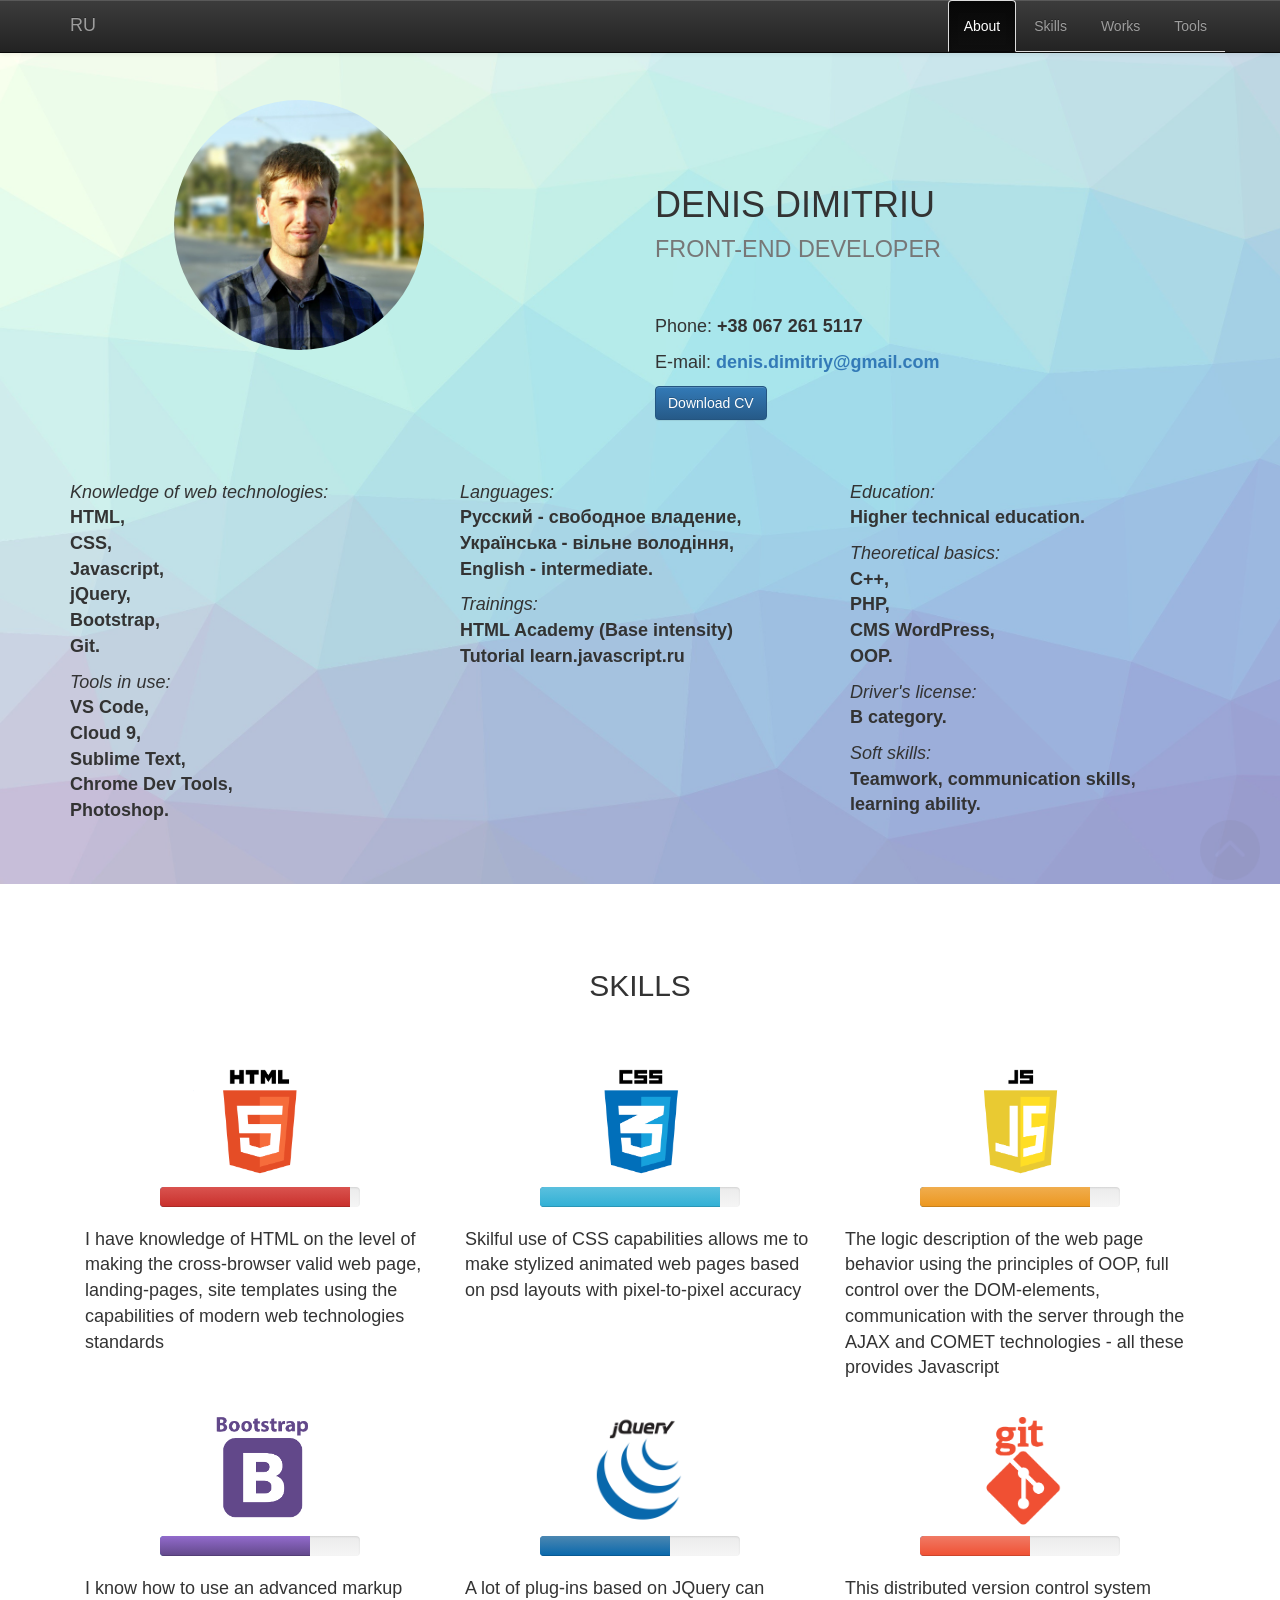
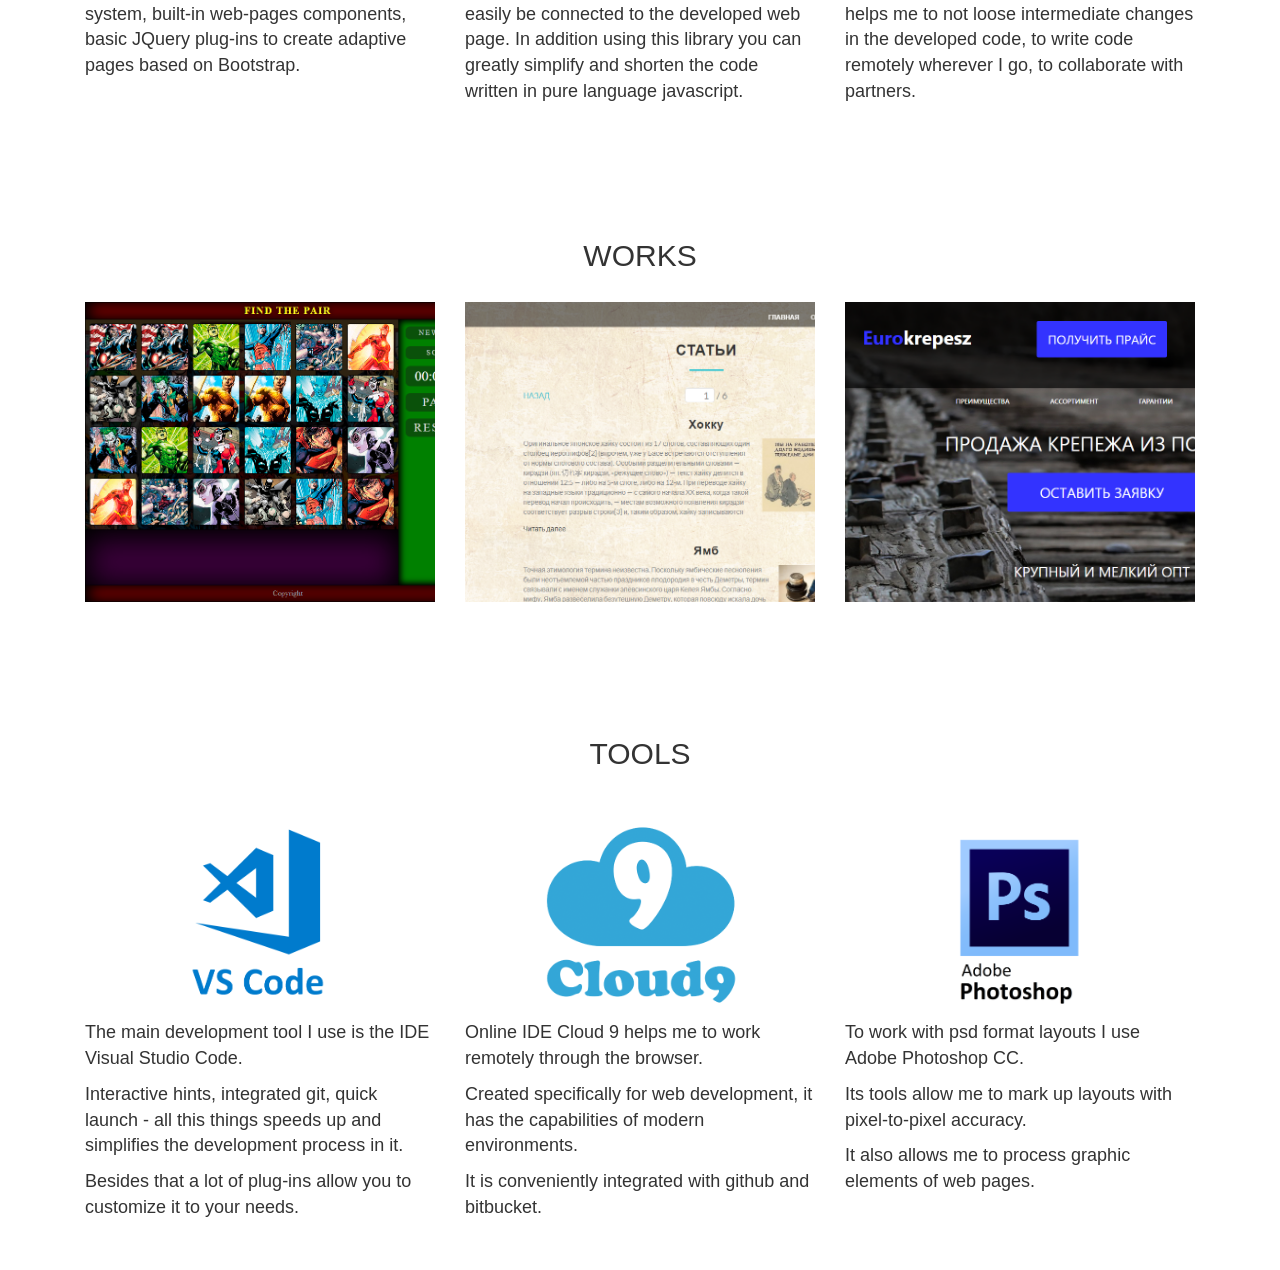
<file: index.html>
<!DOCTYPE html>
<html lang="en">

<head>
    <meta charset="UTF-8">
    <meta http-equiv="X-UA-Compatible" content="ie=edge">
    <meta name="viewport" content="width=device-width, initial-scale=1.0">
    <meta name="description" content="">
    <meta name="author" content="Denis Dimitriu">
    <title>Denis Dimitriu</title>
    <link rel="shortcut icon" href="./assets/img/favicon.png">
    <link rel="stylesheet" href="./assets/libs/bootstrap-3.3.2-dist/css/bootstrap.css">
    <link rel="stylesheet" href="./assets/libs/bootstrap-3.3.2-dist/css/bootstrap-theme.css">

    <link rel="stylesheet" href="./assets/css/foxhover.css">
    <link rel="stylesheet" href="./assets/css/style.css">
</head>

<body data-spy="scroll" data-target=".navbar-scrolled">
    <!-- Fixed navbar -->
    <div class="navbar navbar-default navbar-fixed-top navbar-inverse" role="navigation">
        <div class="container">
            <div class="navbar-header">
                <button type="button" class="navbar-toggle" data-toggle="collapse" data-target=".navbar-collapse">
                    <span class="sr-only">Toggle navigation</span>
                    <span class="icon-bar"></span>
                    <span class="icon-bar"></span>
                    <span class="icon-bar"></span>
                </button>
                <a class="navbar-brand" href="./index-ru.html/">RU</a>
            </div>
            <div class="navbar-collapse collapse navbar-scrolled">
                <ul class="nav navbar-nav nav-tabs navbar-right">
                    <li class="active">
                        <a href="#about">About</a>
                    </li>
                    <li>
                        <a href="#skills">Skills</a>
                    </li>
                    <li>
                        <a href="#works">Works</a>
                    </li>
                    <li>
                        <a href="#tools">Tools</a>
                    </li>
                </ul>
            </div>
            <!-- /nav-collapse -->
        </div>
    </div>
    <!-- /Fixed navbar -->

    <!-- Main wrapper -->
    <div class="main">

        <!-- About -->
        <section class="about" id="about">
            <div class="bg-opacity">
                <div class="container">
                    <!--row-->
                    <div class="row contacts">
                        <div class="text-center col-xs-12 col-sm-offset-1 col-sm-4 col-md-offset-1 col-md-4 col-lg-offset-1 col-lg-3 ">
                            <img class="avatar img-circle img-responsive" src="./assets/img/avatar.jpg" alt="avatar">
                        </div>
                        <div class="col-xs-12 col-sm-offset-1 col-sm-6 col-md-offset-1 col-md-6 col-lg-offset-2 col-lg-6">
                            <h1>
                                Denis Dimitriu
                                <br>
                                <small>Front-end developer</small>
                            </h1>
                            <div class="adress">
                                <p>
                                    Phone:
                                    <strong>+38 067 261 5117</strong>
                                </p>
                                <p>
                                    E-mail:
                                    <a href="mailto:denis.dimitriy@gmail.com?subject=CV%20front-end%20developer">
                                        <strong>denis.dimitriy@gmail.com</strong>
                                    </a>
                                </p>
                                <p>
                                    <a class="btn btn-primary" href="./assets/files/CV Denis Dimitriy.docx" download="CV Denis Dimitriu">Download CV</a>
                                </p>
                            </div>
                        </div>
                    </div>
                    <!--/row-->
                    <!--row-->
                    <div class="row resume">
                        <div class="col-xs-12 col-sm-4 col-md-4 col-lg-4">
                            <p>
                                <em>Knowledge of web technologies:</em>
                                <strong>
                                    <br>HTML,
                                    <br>СSS,
                                    <br>Javascript,
                                    <br>jQuery,
                                    <br>Bootstrap,
                                    <br>Git.</strong>
                            </p>
                            <p>
                                <em>Tools in use:</em>
                                <strong>
                                    <br>VS Code,
                                    <br>Cloud 9,
                                    <br>Sublime Text,
                                    <br>Chrome Dev Tools,
                                    <br>Photoshop.</strong>
                            </p>
                        </div>
                        <div class="col-xs-12 col-sm-4 col-md-4 col-lg-4">
                            <p>
                                <em>Languages:</em>
                                <strong>
                                    <br>Русский - свободное владение,
                                    <br>Українська - вільне володіння,
                                    <br>English - intermediate.</strong>
                            </p>
                            <p>
                                <em>Trainings:</em>
                                <strong>
                                    <br>HTML Academy (Base intensity)</strong>
                                <!--<br>(making of valid cross-browser web pages with adaptive design);-->
                                <strong>
                                    <br>Tutorial learn.javascript.ru</strong>
                                <!--<br>(skills of solving problems in Javascript language, practice of writing scripts, working with
                            DOM).-->
                            </p>
                        </div>
                        <div class="col-xs-12 col-sm-4 col-md-4 col-lg-4">
                            <p>
                                <em>Education:</em>
                                <strong>
                                    <br>Higher technical education.</strong>
                            </p>
                            <p>
                                <em>Theoretical basics:</em>
                                <strong>
                                    <br>С++,
                                    <br>PHP,
                                    <br>CMS WordPress,
                                    <br>OOP.</strong>
                            </p>
                            <p>
                                <em>Driver's license:</em>
                                <strong>
                                    <br>B category.</strong>
                            </p>
                            <p>
                                <em>Soft skills:</em>
                                <strong>
                                    <br>Teamwork, communication skills, learning ability.</strong>
                            </p>
                        </div>
                    </div>
                    <!--/row-->
                </div>
            </div>
        </section>
        <!-- /About -->

        <!-- Skills -->
        <section class="skills" id="skills">
            <div class="container">
                <h2 class="text-center">Skills</h2>
                <!--row-->
                <div class="row">
                    <div class="col-xs-6 col-sm-4 col-md-4 col-lg-4">
                        <div class="block-skill html"></div>
                        <div class="progress center-block">
                            <div class="progress-bar html" role="progressbar"></div>
                        </div>
                        <P>I have knowledge of HTML on the level of making the cross-browser valid web page, landing-pages,
                            site templates using the capabilities of modern web technologies standards</P>
                    </div>
                    <div class="col-xs-6 col-sm-4 col-md-4 col-lg-4">
                        <div class="block-skill css"></div>
                        <div class="progress center-block">
                            <div class="progress-bar css" role="progressbar"></div>
                        </div>
                        <P>Skilful use of CSS capabilities allows me to make stylized animated web pages based on psd layouts
                            with pixel-to-pixel accuracy</P>
                    </div>


                    <!-- Add the extra clearfix for only the required viewport -->
                    <div class="clearfix visible-xs"></div>

                    <div class="col-xs-6 col-sm-4 col-md-4 col-lg-4">
                        <div class="block-skill js"></div>
                        <div class="progress center-block">
                            <div class="progress-bar js" role="progressbar"></div>
                        </div>
                        <P>The logic description of the web page behavior using the principles of OOP, full control over the
                            DOM-elements, communication with the server through the AJAX and COMET technologies - all these
                            provides Javascript</P>
                    </div>
                    <div class="col-xs-6 col-sm-4 col-md-4 col-lg-4">
                        <div class="block-skill bootstrap"></div>
                        <div class="progress center-block">
                            <div class="progress-bar bootstrap" role="progressbar"></div>
                        </div>
                        <p>I know how to use an advanced markup system, built-in web-pages components, basic JQuery plug-ins
                            to create adaptive pages based on Bootstrap.</p>
                    </div>


                    <!-- Add the extra clearfix for only the required viewport -->
                    <div class="clearfix visible-xs"></div>

                    <div class="col-xs-6 col-sm-4 col-md-4 col-lg-4">
                        <div class="block-skill jquery"></div>
                        <div class="progress center-block">
                            <div class="progress-bar jquery" role="progressbar"></div>
                        </div>
                        <p>A lot of plug-ins based on JQuery can easily be connected to the developed web page. In addition
                            using this library you can greatly simplify and shorten the code written in pure language javascript.</p>
                    </div>
                    <div class="col-xs-6 col-sm-4 col-md-4 col-lg-4">
                        <div class="block-skill git"></div>
                        <div class="progress center-block">
                            <div class="progress-bar git" role="progressbar"></div>
                        </div>
                        <p>This distributed version control system helps me to not loose intermediate changes in the developed
                            code, to write code remotely wherever I go, to collaborate with partners.</p>
                    </div>
                </div>
                <!--/row-->
            </div>
        </section>
        <!-- /Skills -->


        <!-- Works -->
        <section class="works" id="works">
            <div class="container">
                <h2 class="text-center">Works</h2>
                <!--row-->
                <div class="row">
                    <div class="col-xs-12 col-sm-4 col-md-4 col-lg-4">
                        <div class="center-block effect eff-27">
                            <img src="./assets/img/FindThePair.png" alt="Your own text" />
                            <div class="caption">
                                <h4>Find the pair</h4>
                                <div class="text">
                                    <p>A simple game.
                                        <br>To win it, you have to find all pairs of identical pictures as quickly as it possible.</p>
                                </div>
                                <a class="btn" href="https://github.com/DenisDimitriy/FindThePair" target="_blank" title="Download">Download from Github</a>
                            </div>
                        </div>
                    </div>
                    <div class="col-xs-12 col-sm-4 col-md-4 col-lg-4">
                        <div class="center-block effect eff-26">
                            <img src="./assets/img/TranslationBureau.png" alt="Your own text" />
                            <div class="caption">
                                <h4>Mini blog</h4>
                                <div class="text">
                                    <p>A simple blog.
                                        <br>Allows you to easily add short articles without knowledge of programming.</p>
                                </div>
                                <a class="btn" href="https://github.com/DenisDimitriy/translationbureau" target="_blank" title="Download">Download from Github</a>
                            </div>
                        </div>
                    </div>
                    <div class="col-xs-12 col-sm-4 col-md-4 col-lg-4">
                        <div class="center-block effect eff-23">
                            <img src="./assets/img/Eurokrepeszh.png" alt="Your own text" />
                            <div class="caption">
                                <h4>Eurokrepesz</h4>
                                <div class="text">
                                    <p>A simple business card,
                                        <br>for the distributor of Polish fasteners in Ukraine .
                                    </p>
                                </div>
                                <a class="btn" href="https://github.com/DenisDimitriy/eurokrepesz" target="_blank" title="Download">Download from Github</a>
                            </div>
                        </div>
                    </div>
                </div>
                <!--/row-->
            </div>
        </section>
        <!-- /My works -->


        <!-- Tools -->
        <section class="tools" id="tools">
            <div class="container">
                <h2 class="text-center">Tools</h2>
                <!--row-->
                <div class="row">
                    <div class="col-xs-12 col-sm-4 col-md-4 col-lg-4">
                        <div class="block-tool vscode"></div>
                        <P>The main development tool I use is the IDE Visual Studio Code.</P>
                        <p>Interactive hints, integrated git, quick launch - all this things speeds up and simplifies the development
                            process in it.</p>
                        <p>Besides that a lot of plug-ins allow you to customize it to your needs.</p>
                    </div>
                    <div class="col-xs-12 col-sm-4 col-md-4 col-lg-4">
                        <div class="block-tool cloud9"></div>
                        <p>Online IDE Cloud 9 helps me to work remotely through the browser.</p>
                        <p>Created specifically for web development, it has the capabilities of modern environments.</p>
                        <p>It is conveniently integrated with github and bitbucket.</p>
                    </div>
                    <div class="col-xs-12 col-sm-4 col-md-4 col-lg-4">
                        <div class="block-tool photoshop"></div>
                        <p>To work with psd format layouts I use Adobe Photoshop CC.</p>
                        <p>Its tools allow me to mark up layouts with pixel-to-pixel accuracy.</p>
                        <p>It also allows me to process graphic elements of web pages.</p>
                    </div>
                </div>
                <!--/row-->
            </div>
        </section>
        <!-- /Skills -->
    </div>
    <!-- /Main wrapper -->


    <!-- Hiden elements -->

    <div id="toTop"></div>

    <!-- /Hiden elements -->


    <script src="./assets/libs/jquery-3.2.1/jquery-3.2.1.js"></script>
    <script src="./assets/libs/bootstrap-3.3.2-dist/js/bootstrap.js"></script>

    <script src="./assets/js/script.js"></script>

</body>

</html>
</file>
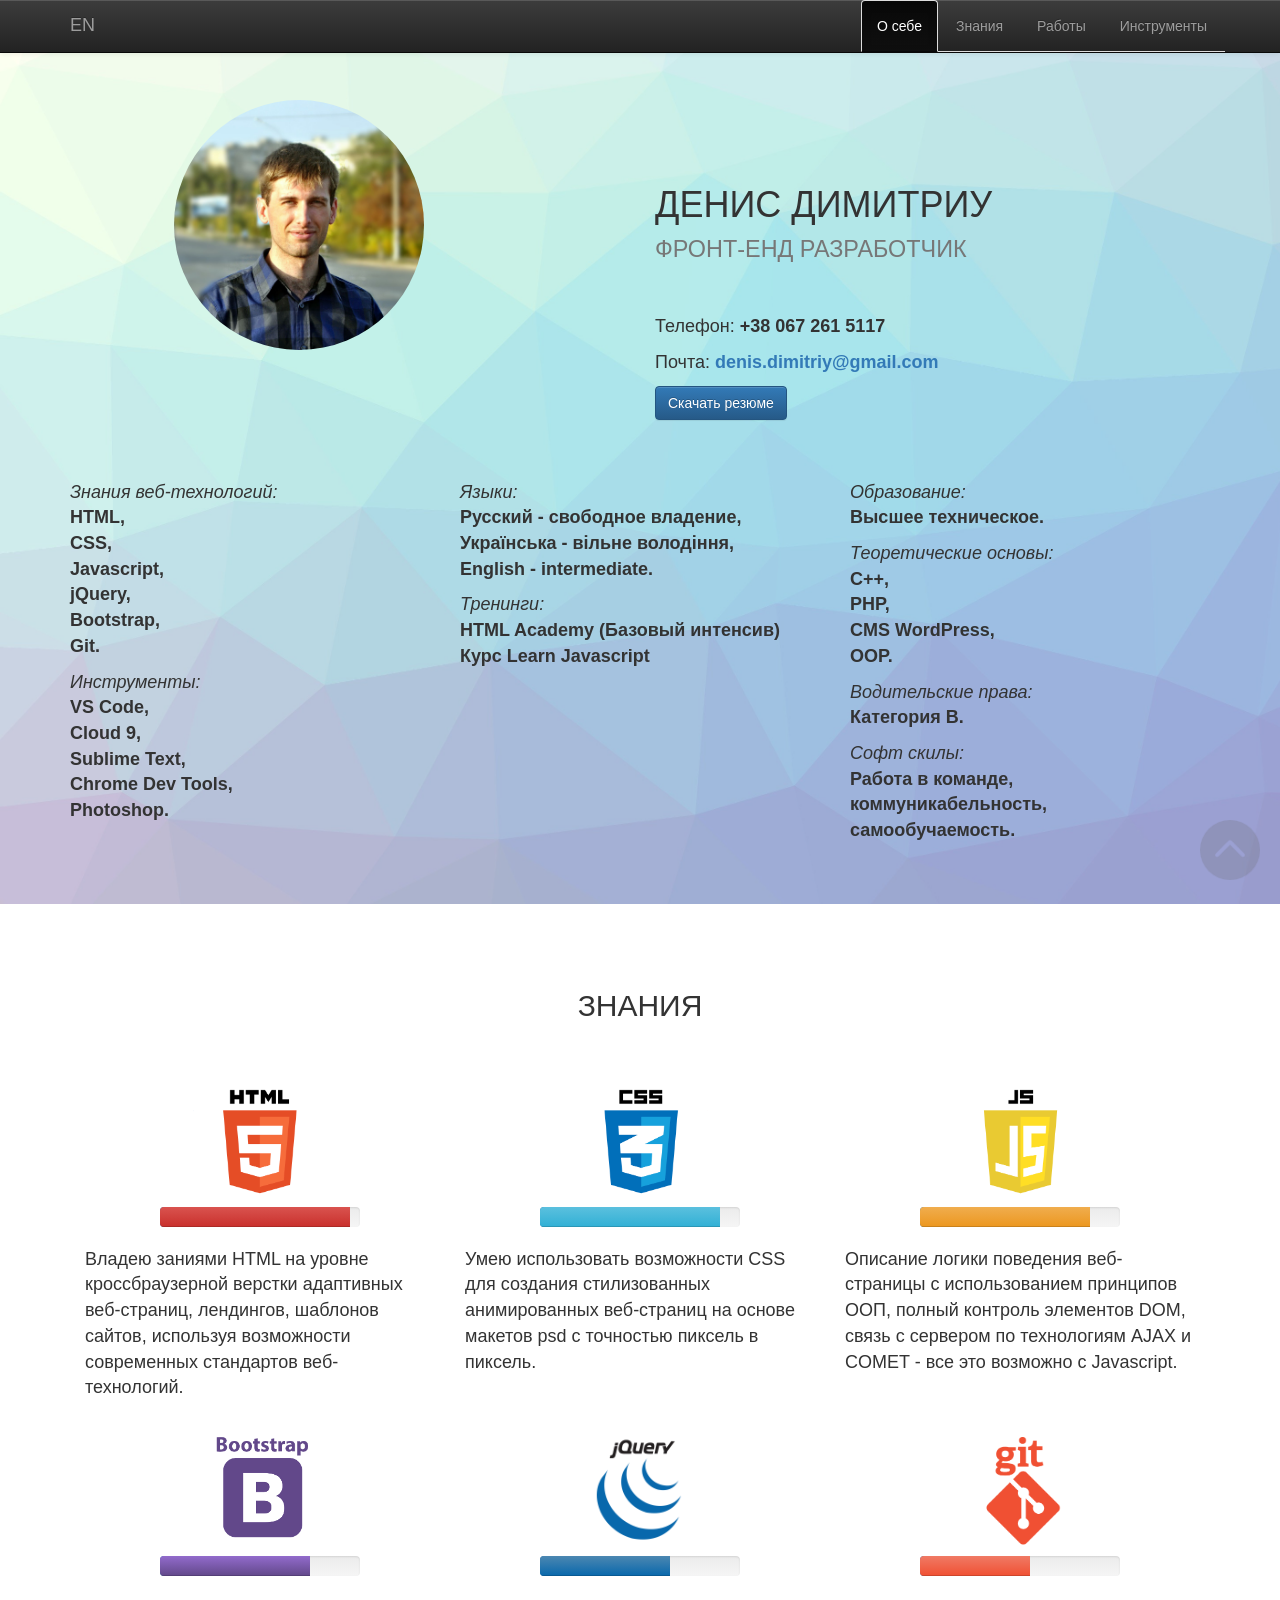
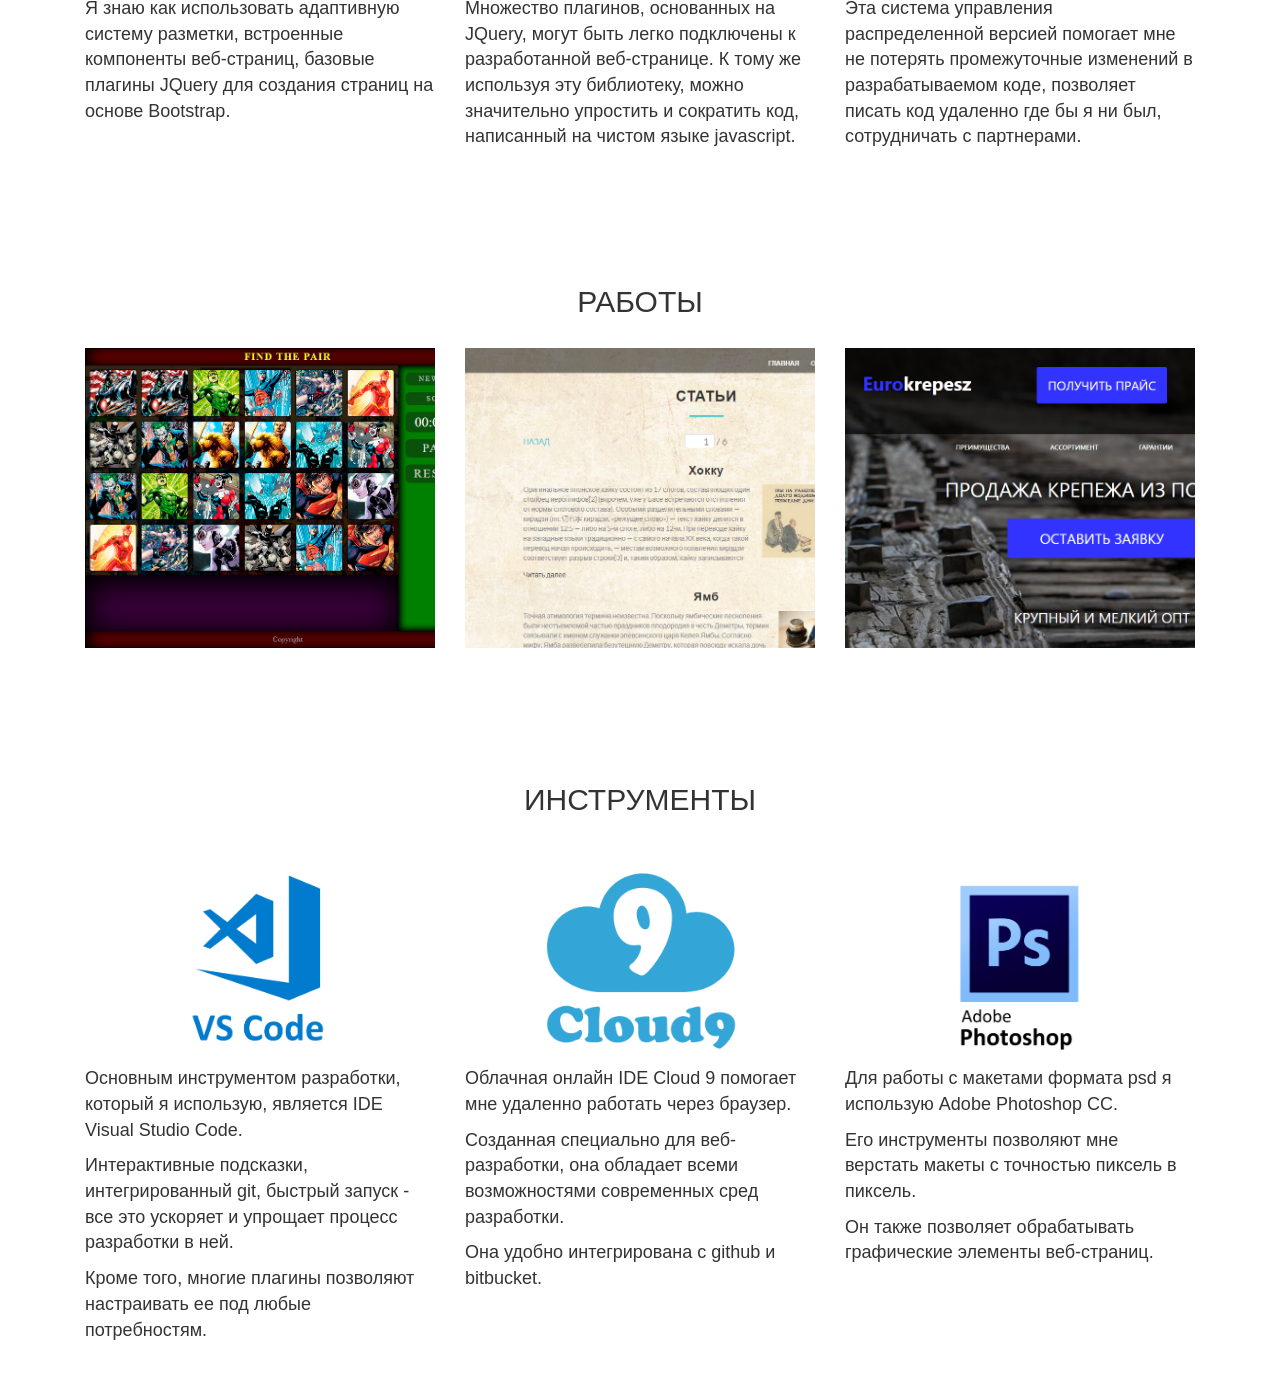
<file: index-ru.html>
<!DOCTYPE html>
<html lang="en">

<head>
    <meta charset="UTF-8">
    <meta http-equiv="X-UA-Compatible" content="ie=edge">
    <meta name="viewport" content="width=device-width, initial-scale=1.0">
    <meta name="description" content="">
    <meta name="author" content="Denis Dimitriu">
    <title>Denis Dimitriu</title>
    <link rel="shortcut icon" href="./assets/img/favicon.png">
    <link rel="stylesheet" href="./assets/libs/bootstrap-3.3.2-dist/css/bootstrap.css">
    <link rel="stylesheet" href="./assets/libs/bootstrap-3.3.2-dist/css/bootstrap-theme.css">

    <link rel="stylesheet" href="./assets/css/foxhover.css">
    <link rel="stylesheet" href="./assets/css/style.css">
</head>

<body data-spy="scroll" data-target=".navbar-scrolled">
    <!-- Fixed navbar -->
    <div class="navbar navbar-default navbar-fixed-top navbar-inverse" role="navigation">
        <div class="container">
            <div class="navbar-header">
                <button type="button" class="navbar-toggle" data-toggle="collapse" data-target=".navbar-collapse">
                    <span class="sr-only">Toggle navigation</span>
                    <span class="icon-bar"></span>
                    <span class="icon-bar"></span>
                    <span class="icon-bar"></span>
                </button>
                <a class="navbar-brand" href="./index.html">EN</a>
            </div>
            <div class="navbar-collapse collapse navbar-scrolled">
                <ul class="nav navbar-nav nav-tabs navbar-right">
                    <li class="active">
                        <a href="#about">О себе</a>
                    </li>
                    <li>
                        <a href="#skills">Знания</a>
                    </li>
                    <li>
                        <a href="#works">Работы</a>
                    </li>
                    <li>
                        <a href="#tools">Инструменты</a>
                    </li>
                </ul>
            </div>
            <!-- /nav-collapse -->
        </div>
    </div>
    <!-- /Fixed navbar -->

    <!-- Main wrapper -->
    <div class="main">

        <!-- About -->
        <section class="about" id="about">
            <div class="bg-opacity">
                <div class="container">
                    <!--row-->
                    <div class="row contacts">
                        <div class="text-center col-xs-12 col-sm-offset-1 col-sm-4 col-md-offset-1 col-md-4 col-lg-offset-1 col-lg-3 ">
                            <img class="avatar img-circle img-responsive" src="./assets/img/avatar.jpg" alt="avatar">
                        </div>
                        <div class="col-xs-12 col-sm-offset-1 col-sm-6 col-md-offset-1 col-md-6 col-lg-offset-2 col-lg-6">
                            <h1>
                                Денис Димитриу
                                <br>
                                <small>Фронт-енд разработчик</small>
                            </h1>
                            <div class="adress">
                                <p>
                                    Телефон:
                                    <strong>+38 067 261 5117</strong>
                                </p>
                                <p>
                                    Почта:
                                    <a href="mailto:denis.dimitriy@gmail.com?subject=CV%20front-end%20developer">
                                        <strong>denis.dimitriy@gmail.com</strong>
                                    </a>
                                </p>
                                <p>
                                    <a class="btn btn-primary" href="./assets/files/CV Denis Dimitriy.docx" download="CV Denis Dimitriu">Скачать резюме</a>
                                </p>
                            </div>
                        </div>
                    </div>
                    <!--/row-->
                    <!--row-->
                    <div class="row resume">
                        <div class="col-xs-12 col-sm-4 col-md-4 col-lg-4">
                            <p>
                                <em>Знания веб-технологий:</em>
                                <strong>
                                    <br>HTML,
                                    <br>СSS,
                                    <br>Javascript,
                                    <br>jQuery,
                                    <br>Bootstrap,
                                    <br>Git.</strong>
                            </p>
                            <p>
                                <em>Инструменты:</em>
                                <strong>
                                    <br>VS Code,
                                    <br>Cloud 9,
                                    <br>Sublime Text,
                                    <br>Chrome Dev Tools,
                                    <br>Photoshop.</strong>
                            </p>
                        </div>
                        <div class="col-xs-12 col-sm-4 col-md-4 col-lg-4">
                            <p>
                                <em>Языки:</em>
                                <strong>
                                    <br>Русский - свободное владение,
                                    <br>Українська - вільне володіння,
                                    <br>English - intermediate.</strong>
                            </p>
                            <p>
                                <em>Тренинги:</em>
                                <strong>
                                    <br>HTML Academy (Базовый интенсив)</strong>
                                <!--<br>(making of valid cross-browser web pages with adaptive design);-->
                                <strong>
                                    <br>Курс Learn Javascript</strong>
                                <!--<br>(skills of solving problems in Javascript language, practice of writing scripts, working with
                            DOM).-->
                            </p>
                        </div>
                        <div class="col-xs-12 col-sm-4 col-md-4 col-lg-4">
                            <p>
                                <em>Образование:</em>
                                <strong>
                                    <br>Высшее техническое.</strong>
                            </p>
                            <p>
                                <em>Теоретические основы:</em>
                                <strong>
                                    <br>С++,
                                    <br>PHP,
                                    <br>CMS WordPress,
                                    <br>OOP.</strong>
                            </p>
                            <p>
                                <em>Водительские права:</em>
                                <strong>
                                    <br>Категория B.</strong>
                            </p>
                            <p>
                                <em>Софт скилы:</em>
                                <strong>
                                    <br>Работа в команде, коммуникабельность, самообучаемость.</strong>
                            </p>
                        </div>
                    </div>
                    <!--/row-->
                </div>
            </div>
        </section>
        <!-- /About -->

        <!-- Skills -->
        <section class="skills" id="skills">
            <div class="container">
                <h2 class="text-center">Знания</h2>
                <!--row-->
                <div class="row">
                    <div class="col-xs-6 col-sm-4 col-md-4 col-lg-4">
                        <div class="block-skill html"></div>
                        <div class="progress center-block">
                            <div class="progress-bar html" role="progressbar"></div>
                        </div>
                        <P>Владею заниями HTML на уровне кроссбраузерной верстки адаптивных веб-страниц, лендингов,
                        шаблонов сайтов, используя возможности современных стандартов веб-технологий.</P>
                    </div>
                    <div class="col-xs-6 col-sm-4 col-md-4 col-lg-4">
                        <div class="block-skill css"></div>
                        <div class="progress center-block">
                            <div class="progress-bar css" role="progressbar"></div>
                        </div>
                        <P>Умею использовать возможности CSS для создания стилизованных анимированных веб-страниц на основе макетов psd
                        с точностью пиксель в пиксель.</P>
                    </div>


                    <!-- Add the extra clearfix for only the required viewport -->
                    <div class="clearfix visible-xs"></div>

                    <div class="col-xs-6 col-sm-4 col-md-4 col-lg-4">
                        <div class="block-skill js"></div>
                        <div class="progress center-block">
                            <div class="progress-bar js" role="progressbar"></div>
                        </div>
                        <P>Описание логики поведения веб-страницы с использованием принципов ООП, полный контроль
                        элементов DOM, связь с сервером по технологиям AJAX и COMET - все это
                        возможно с Javascript.</P>
                    </div>


                    <!-- Add the extra clearfix for only the required viewport -->
                    <div class="clearfix visible-lg visible-md visible-sm"></div>

                    <div class="col-xs-6 col-sm-4 col-md-4 col-lg-4">
                        <div class="block-skill bootstrap"></div>
                        <div class="progress center-block">
                            <div class="progress-bar bootstrap" role="progressbar"></div>
                        </div>
                        <p>Я знаю как использовать адаптивную систему разметки, встроенные компоненты веб-страниц, базовые плагины JQuery
                        для создания страниц на основе Bootstrap.</p>
                    </div>


                    <!-- Add the extra clearfix for only the required viewport -->
                    <div class="clearfix visible-xs"></div>

                    <div class="col-xs-6 col-sm-4 col-md-4 col-lg-4">
                        <div class="block-skill jquery"></div>
                        <div class="progress center-block">
                            <div class="progress-bar jquery" role="progressbar"></div>
                        </div>
                        <p>Множество плагинов, основанных на JQuery, могут быть легко подключены к разработанной веб-странице. К тому же
                        используя эту библиотеку, можно значительно упростить и сократить код, написанный на чистом языке javascript.</p>
                    </div>
                    <div class="col-xs-6 col-sm-4 col-md-4 col-lg-4">
                        <div class="block-skill git"></div>
                        <div class="progress center-block">
                            <div class="progress-bar git" role="progressbar"></div>
                        </div>
                        <p>Эта система управления распределенной версией помогает мне не потерять промежуточные изменений в разрабатываемом
                        коде, позволяет писать код удаленно где бы я ни был, сотрудничать с партнерами.</p>
                    </div>
                </div>
                <!--/row-->
            </div>
        </section>
        <!-- /Skills -->


        <!-- Works -->
        <section class="works" id="works">
            <div class="container">
                <h2 class="text-center">Работы</h2>
                <!--row-->
                <div class="row">
                    <div class="col-xs-12 col-sm-4 col-md-4 col-lg-4">
                        <div class="center-block effect eff-27">
                            <img src="./assets/img/FindThePair.png" alt="Your own text" />
                            <div class="caption">
                                <h4>Find the pair</h4>
                                <div class="text">
                                    <p>Простая игра.
                                        <br>Чтобы выиграть в игре, необходимо найти все пары одинаковых изображений как можно быстрее.</p>
                                </div>
                                <a class="btn" href="https://github.com/DenisDimitriy/FindThePair" target="_blank" title="Download">Скачать на Github</a>
                            </div>
                        </div>
                    </div>
                    <div class="col-xs-12 col-sm-4 col-md-4 col-lg-4">
                        <div class="center-block effect eff-26">
                            <img src="./assets/img/TranslationBureau.png" alt="Your own text" />
                            <div class="caption">
                                <h4>Mini-blog</h4>
                                <div class="text">
                                    <p>Простой блог.
                                        <br>Позволяет легко добавлять короткие статьи без знания программирования.</p>
                                </div>
                                <a class="btn" href="https://github.com/DenisDimitriy/translationbureau" target="_blank" title="Download">Скачать на Github</a>
                            </div>
                        </div>
                    </div>
                    <div class="col-xs-12 col-sm-4 col-md-4 col-lg-4">
                        <div class="center-block effect eff-23">
                            <img src="./assets/img/Eurokrepeszh.png" alt="Your own text" />
                            <div class="caption">
                                <h4>Eurokrepesz</h4>
                                <div class="text">
                                    <p>Простой лендинг,
                                        <br>для дистрибьютора польских крепежных изделий в Украине.
                                    </p>
                                </div>
                                <a class="btn" href="https://github.com/DenisDimitriy/eurokrepesz" target="_blank" title="Download">Скачать на Github</a>
                            </div>
                        </div>
                    </div>
                </div>
                <!--/row-->
            </div>
        </section>
        <!-- /My works -->


        <!-- Tools -->
        <section class="tools" id="tools">
            <div class="container">
                <h2 class="text-center">Инструменты</h2>
                <!--row-->
                <div class="row">
                    <div class="col-xs-12 col-sm-4 col-md-4 col-lg-4">
                        <div class="block-tool vscode"></div>
                        <P>Основным инструментом разработки, который я использую, является IDE Visual Studio Code.</P>
                        <p>Интерактивные подсказки, интегрированный git, быстрый запуск - все это ускоряет и упрощает
                        процесс разработки в ней.</p>
                        <p>Кроме того, многие плагины позволяют настраивать ее под любые потребностям.</p>
                    </div>
                    <div class="col-xs-12 col-sm-4 col-md-4 col-lg-4">
                        <div class="block-tool cloud9"></div>
                        <p>Облачная онлайн IDE Cloud 9 помогает мне удаленно работать через браузер.</p>
                        <p>Созданная специально для веб-разработки, она обладает всеми возможностями современных сред разработки.</p>
                        <p>Она удобно интегрирована с github и bitbucket.</p>
                    </div>
                    <div class="col-xs-12 col-sm-4 col-md-4 col-lg-4">
                        <div class="block-tool photoshop"></div>
                        <p>Для работы с макетами формата psd я использую Adobe Photoshop CC.</p>
                        <p>Его инструменты позволяют мне верстать макеты с точностью пиксель в пиксель.</p>
                        <p>Он также позволяет обрабатывать графические элементы веб-страниц.</p>
                    </div>
                </div>
                <!--/row-->
            </div>
        </section>
        <!-- /Skills -->
    </div>
    <!-- /Main wrapper -->


    <!-- Hiden elements -->

    <div id="toTop"></div>

    <!-- /Hiden elements -->


    <script src="./assets/libs/jquery-3.2.1/jquery-3.2.1.js"></script>
    <script src="./assets/libs/bootstrap-3.3.2-dist/js/bootstrap.js"></script>

    <script src="./assets/js/script.js"></script>

</body>

</html>
</file>
<file: assets/css/foxhover.css>
/* Common styles */

.effect {
  position: relative;
  width: 400px;
  height: 300px;
  overflow: hidden;
}

.effect a {
  text-decoration: none !important;
}

.effect img {
  min-width: 100%;
  width: auto;
  height: 100%;
}


.effect .caption {
  position: absolute;
  top: 0;
  left: 0;
  background: rgba(0,0,0,0.6);
  width: 100%;
  height: 100%;
  color: #fff;
  text-align: center;
  font-family: 'Lato', sans-serif; /* replace with your own font-family if you want */
  display: flex;
  display: -webkit-flex;
  display: -ms-flexbox;
  flex-direction: column;
  -webkit-flex-direction: column;
  -ms-flex-direction: column;
  align-items: center;
  -webkit-align-items: center;
  -ms-flex-align: center;
  justify-content: space-between;
  -webkit-justify-content: space-between;
  -ms-flex-pack: justify;
  z-index: 2;
}

.effect .caption h4 {
  font-family: 'Montserrat', sans-serif; /* replace with your own font-family if you want */
  margin: 0px;
  font-size: 20px;
  font-weight: 600;
  text-transform: uppercase;
  padding: 20px;
  position: relative;
}

.effect .caption h4:before,
.effect .caption h4:after {
  content: "";
  display: block;
  height: 2px;
  position: absolute;
  left: 0;
  right: 0;
  margin: auto;
  background-color: #fff;
}

.effect .caption h4:before {
  width: 40px;
  bottom: 10px;
}

.effect .caption h4:after {
  width: 20px;
  bottom: 5px;
}

.effect .caption .text {
  margin: 0px;
  padding: 0px 20px;
  font-size: 16px;
  line-height: 22px;
  position: relative;
  width: 100%;
}

.effect .caption .text p {
  margin-bottom: 15px;
  margin-top: 0px;
}

.effect .caption .text p:last-child {
  margin-bottom: 0px;
}

.effect .caption a.btn {
  color: #fff;
  display: inline-block;
  border: 2px solid #fff;
  border-radius: 6px;
  font-size: 16px;
  padding: 10px 20px 12px 20px;
  background-color: transparent;
  transition: background 0.2s linear 0s;
  margin-bottom: 20px;
  position: relative;
}

.effect .caption a.btn:hover {
  background-color: #fff;
  color: #000;
}

/* effect #1 styles */
.effect.eff-1 .caption {
  top: -100%;
  -moz-transition: top 0.2s linear 0s;
  -webkit-transition: top 0.2s linear 0s;
  transition: top 0.2s linear 0s;
}

.effect.eff-1:hover .caption {
  top: 0;
}

/* effect #2 styles */

.effect.eff-2 .caption {
  left: 100%;
  -moz-transition: left 0.2s linear 0s;
  -webkit-transition: left 0.2s linear 0s;
  transition: left 0.2s linear 0s;
}

.effect.eff-2:hover .caption {
  left: 0;
}

/* effect #3 styles */

.effect.eff-3:before {
  content: "";
  position: absolute;
  display: block;
  width: 100%;
  height: 100%;
  background-color: rgba(0,0,0,0.3);
  top: 100%;
  left: 0;
  -moz-transition: all 0.2s linear 0s;
  -webkit-transition: all 0.2s linear 0s;
  transition: all 0.2s linear 0s;
}

.effect.eff-3 .caption {
  background-color: rgba(0,0,0,0.3);
  top: -100%;
  -moz-transition: all 0.2s linear 0s;
  -webkit-transition: all 0.2s linear 0s;
  transition: all 0.2s linear 0s;
}

.effect.eff-3:hover:before,
.effect.eff-3:hover .caption{
  top: 0;
}

/* effect #4 styles */

.effect.eff-4 .caption {
  opacity: 0;
}

.effect.eff-4 .caption h4,
.effect.eff-4 .caption a.btn {
  opacity: 0;
  -moz-transition: all 0.2s linear 0.1s;
  -webkit-transition: all 0.2s linear 0.1s;
  transition: all 0.2s linear 0.1s;
}

.effect.eff-4 .caption h4 {
  top: 72px;
}

.effect.eff-4 .caption a.btn {
  top: -72px;
}

.effect.eff-4:hover .caption {
  opacity: 1;
  -moz-transition: all 0.5s linear 0s;
  -webkit-transition: all 0.5s linear 0s;
  transition: all 0.5s linear 0s;
}

.effect.eff-4:hover .caption h4,
.effect.eff-4:hover .caption a.btn {
  opacity: 1;
  top: 0;
}

/* effect #5 styles */

.effect.eff-5 .caption {
  opacity: 0;
}

.effect.eff-5 .caption h4,
.effect.eff-5 .caption a.btn {
  opacity: 0;
  -moz-transition: all 0.2s linear 0.1s;
  -webkit-transition: all 0.2s linear 0.1s;
  transition: all 0.2s linear 0.1s;
}

.effect.eff-5 .caption h4 {
  top: -72px;
}

.effect.eff-5 .caption a.btn {
  top: 72px;
}

.effect.eff-5:hover .caption {
  opacity: 1;
  -moz-transition: all 0.5s linear 0s;
  -webkit-transition: all 0.5s linear 0s;
  transition: all 0.5s linear 0s;
}

.effect.eff-5:hover .caption h4,
.effect.eff-5:hover .caption a.btn {
  opacity: 1;
  top: 0;
}

/* effect #6 styles */

.effect.eff-6 .caption {
  opacity: 0;
}

.effect.eff-6 .caption h4,
.effect.eff-6 .caption a.btn {
  -moz-transition: all 0.2s linear 0.1s;
  -webkit-transition: all 0.2s linear 0.1s;
  transition: all 0.2s linear 0.1s;
}

.effect.eff-6 .caption h4 {
  left: 100%;
}

.effect.eff-6 .caption a.btn {
  left: -100%;
}

.effect.eff-6:hover .caption {
  opacity: 1;
  -moz-transition: all 0.5s linear 0s;
  -webkit-transition: all 0.5s linear 0s;
  transition: all 0.5s linear 0s;
}

.effect.eff-6:hover .caption h4,
.effect.eff-6:hover .caption a.btn {
  left: 0;
}

/* effect #7 styles */

.effect.eff-7 .caption {
  opacity: 0;
}

.effect.eff-7 .caption h4,
.effect.eff-7 .caption .text,
.effect.eff-7 .caption a.btn {
  opacity: 0;
  -moz-transform: scale(2);
  -webkit-transform: scale(2);
  transform: scale(2);
  -moz-transition: all 0.2s linear 0.1s;
  -webkit-transition: all 0.2s linear 0.1s;
  transition: all 0.2s linear 0.1s;
}

.effect.eff-7:hover .caption {
  opacity: 1;
  -moz-transition: all 0.5s linear 0s;
  -webkit-transition: all 0.5s linear 0s;
  transition: all 0.5s linear 0s;
}

.effect.eff-7:hover .caption h4,
.effect.eff-7:hover .caption .text,
.effect.eff-7:hover .caption a.btn {
  -moz-transform: scale(1);
  -webkit-transform: scale(1);
  transform: scale(1);
  opacity: 1;
}

/* effect #8 styles */

.effect.eff-8 .caption {
  opacity: 0;
}

.effect.eff-8 .caption h4,
.effect.eff-8 .caption .text,
.effect.eff-8 .caption a.btn {
  opacity: 0;
  -moz-transform: scale(0.3);
  -webkit-transform: scale(0.3);
  transform: scale(0.3);
  -moz-transition: all 0.2s linear 0.1s;
  -webkit-transition: all 0.2s linear 0.1s;
  transition: all 0.2s linear 0.1s;
}

.effect.eff-8:hover .caption {
  opacity: 1;
  -moz-transition: all 0.5s linear 0s;
  -webkit-transition: all 0.5s linear 0s;
  transition: all 0.5s linear 0s;
}

.effect.eff-8:hover .caption h4,
.effect.eff-8:hover .caption .text,
.effect.eff-8:hover .caption a.btn {
  -moz-transform: scale(1);
  -webkit-transform: scale(1);
  transform: scale(1);
  opacity: 1;
}

/* effect #9 styles */

.effect.eff-9 .caption {
  opacity: 0;
}

.effect.eff-9 .caption h4,
.effect.eff-9 .caption a.btn{
  -moz-transform: scale(0.15);
  -webkit-transform: scale(0.15);
  transform: scale(0.15);
}

.effect.eff-9 .caption h4 {
  top: -50%;
}

.effect.eff-9 .caption a.btn {
  top: 50%;
}

.effect.eff-9:hover .caption {
  opacity: 1;
  -moz-transition: all 0.5s linear 0s;
  -webkit-transition: all 0.5s linear 0s;
  transition: all 0.5s linear 0s;
}

.effect.eff-9:hover h4,
.effect.eff-9:hover a.btn {
  top: 0;
  -moz-transform: scale(1);
  -webkit-transform: scale(1);
  transform: scale(1);
  -moz-transition: top 0.3s linear 0.1s, transform 0.2s linear 0.3s;
  -webkit-transition: top 0.3s linear 0.1s, -webkit-transform 0.2s linear 0.3s;
  transition: top 0.3s linear 0.1s, transform 0.2s linear 0.3s;
}

/* effect #10 styles */

.effect.eff-10 .caption {
  -moz-transform: scale(0.7) rotateX(0deg);
  -webkit-transform: scale(0.7) rotateX(0deg);
  transform: scale(0.7) rotateX(0deg);
  opacity: 0;
}

.effect.eff-10:hover .caption {
  -moz-transform: scale(1) rotateX(360deg);
  -webkit-transform: scale(1) rotateX(360deg);
  transform: scale(1) rotateX(360deg);
  opacity: 1;
  -moz-transition: all 0.5s linear 0s;
  -webkit-transition: all 0.5s linear 0s;
  transition: all 0.5s linear 0s;
}

/* effect #11 styles */

.effect.eff-11 .caption {
  -moz-transform: scale(0.7) rotateY(0deg);
  -webkit-transform: scale(0.7) rotateY(0deg);
  transform: scale(0.7) rotateY(0deg);
  opacity: 0;
}

.effect.eff-11:hover .caption {
  -moz-transform: scale(1) rotateY(360deg);
  -webkit-transform: scale(1) rotateY(360deg);
  transform: scale(1) rotateY(360deg);
  opacity: 1;
  -moz-transition: all 0.5s linear 0s;
  -webkit-transition: all 0.5s linear 0s;
  transition: all 0.5s linear 0s;
}

/* effect #12 styles */

.effect.eff-12 .caption {
  -moz-transform: scale(0.7) rotate(120deg);
  -webkit-transform: scale(0.7) rotate(120deg);
  transform: scale(0.7) rotate(120deg);
  opacity: 0;
}

.effect.eff-12:hover .caption {
  -moz-transform: scale(1) rotate(360deg);
  -webkit-transform: scale(1) rotate(360deg);
  transform: scale(1) rotate(360deg);
  opacity: 1;
  -moz-transition: all 0.3s linear 0s;
  -webkit-transition: all 0.3s linear 0s;
  transition: all 0.3s linear 0s;
}

/* effect #13 styles */

.effect.eff-13 .caption {
  -moz-transform: scale(0,1);
  -webkit-transform: scale(0,1);
  transform: scale(0,1);
  -moz-transform-origin: center top;
  -webkit-transform-origin: center top;
  transform-origin: center top;
}

.effect.eff-13:hover .caption {
  -moz-transform: scale(1,1);
  -webkit-transform: scale(1,1);
  transform: scale(1,1);
  -moz-transition: all 0.3s linear 0s;
  -webkit-transition: all 0.3s linear 0s;
  transition: all 0.3s linear 0s;
}

/* effect #14 styles */

.effect.eff-14 .caption {
  -moz-transform: scale(1,0);
  -webkit-transform: scale(1,0);
  transform: scale(1,0);
  -moz-transform-origin: left center;
  -webkit-transform-origin: left center;
  transform-origin: left center;
}

.effect.eff-14:hover .caption {
  -moz-transform: scale(1,1);
  -webkit-transform: scale(1,1);
  transform: scale(1,1);
  -moz-transition: all 0.3s linear 0s;
  -webkit-transition: all 0.3s linear 0s;
  transition: all 0.3s linear 0s;
}

/* effect #15 styles */

.effect.eff-15 .caption {
  -moz-transform: scale(0,1);
  -webkit-transform: scale(0,1);
  transform: scale(0,1);
  -moz-transform-origin: left top;
  -webkit-transform-origin: left top;
  transform-origin: left top;
}

.effect.eff-15:hover .caption {
  -moz-transform: scale(1,1);
  -webkit-transform: scale(1,1);
  transform: scale(1,1);
  -moz-transition: all 0.3s linear 0s;
  -webkit-transition: all 0.3s linear 0s;
  transition: all 0.3s linear 0s;
}

/* effect #16 styles */

.effect.eff-16 .caption {
  -moz-transform: scale(1,0);
  -webkit-transform: scale(1,0);
  transform: scale(1,0);
  -moz-transform-origin: left top;
  -webkit-transform-origin: left top;
  transform-origin: left top;
}

.effect.eff-16:hover .caption {
  -moz-transform: scale(1,1);
  -webkit-transform: scale(1,1);
  transform: scale(1,1);
  -moz-transition: all 0.3s linear 0s;
  -webkit-transition: all 0.3s linear 0s;
  transition: all 0.3s linear 0s;
}

/* effect #17 styles */

.effect.eff-17 .caption {
  -moz-transform: rotate(180deg);
  -webkit-transform: rotate(180deg);
  transform: rotate(180deg);
  -moz-transform-origin: center top;
  -webkit-transform-origin: center top;
  transform-origin: center top;
}

.effect.eff-17:hover .caption {
  -moz-transform: rotate(0deg);
  -webkit-transform: rotate(0deg);
  transform: rotate(0deg);
  -moz-transition: all 0.4s cubic-bezier(0.4, 0, 1, 1) 0s;
  -webkit-transition: all 0.4s cubic-bezier(0.4, 0, 1, 1) 0s;
  transition: all 0.4s cubic-bezier(0.4, 0, 1, 1) 0s;
}

/* effect #18 styles */

.effect.eff-18 .caption {
  -moz-transform: rotate(-180deg);
  -webkit-transform: rotate(-180deg);
  transform: rotate(-180deg);
  -moz-transform-origin: center bottom;
  -webkit-transform-origin: center bottom;
  transform-origin: center bottom;
}

.effect.eff-18:hover .caption {
  -moz-transform: rotate(0deg);
  -webkit-transform: rotate(0deg);
  transform: rotate(0deg);
  -moz-transition: all 0.4s cubic-bezier(0.4, 0, 1, 1) 0s;
  -webkit-transition: all 0.4s cubic-bezier(0.4, 0, 1, 1) 0s;
  transition: all 0.4s cubic-bezier(0.4, 0, 1, 1) 0s;
}

/* effect #19 styles */

.effect.eff-19 .caption {
  -moz-transform: rotate(-180deg);
  -webkit-transform: rotate(-180deg);
  transform: rotate(-180deg);
  -moz-transform-origin: right center;
  -webkit-transform-origin: right center;
  transform-origin: right center;
}

.effect.eff-19:hover .caption {
  -moz-transform: rotate(0deg);
  -webkit-transform: rotate(0deg);
  transform: rotate(0deg);
  -moz-transition: all 0.4s cubic-bezier(0.4, 0, 1, 1) 0s;
  -webkit-transition: all 0.4s cubic-bezier(0.4, 0, 1, 1) 0s;
  transition: all 0.4s cubic-bezier(0.4, 0, 1, 1) 0s;
}

/* effect #20 styles */

.effect.eff-20 .caption {
  top: -100%;
  background-color: transparent;
  -moz-transition: all 0.2s linear 0s;
  -webkit-transition: all 0.2s linear 0s;
  transition: all 0.2s linear 0s;
}

  /* overlay styles */
.effect.eff-20:before,
.effect.eff-20:after {
  content: "";
  display: block;
  width: 100%;
  height: 50%;
  background-color: rgba(0,0,0,0.6);
  position: absolute;
  left: 0;
  -moz-transition: all 0.2s linear 0.3s;
  -webkit-transition: all 0.2s linear 0.3s;
  transition: all 0.2s linear 0.3s;
  z-index: 1;
}

.effect.eff-20:before {
  top: -100%;
}

.effect.eff-20:after {
  top: 100%;
}

.effect.eff-20:hover:before {
  top: 0;
}

.effect.eff-20:hover:after {
  top: 50%;
}

.effect.eff-20:hover:before,
.effect.eff-20:hover:after {
  -moz-transition: all 0.2s linear 0s;
  -webkit-transition: all 0.2s linear 0s;
  transition: all 0.2s linear 0s;
}

.effect.eff-20:hover .caption {
  top: 0;
  -moz-transition: all 0.2s linear 0.3s;
  -webkit-transition: all 0.2s linear 0.3s;
  transition: all 0.2s linear 0.3s;
}

/* effect #21 styles */

.effect.eff-21 .caption {
  background-color: transparent;
  -moz-transform: scale(1,0.6);
  -webkit-transform: scale(1,0.6);
  transform: scale(1,0.6);
  opacity: 0;
  -moz-transform-origin: center center;
  -webkit-transform-origin: center center;
  transform-origin: center center;
  -moz-transition: all 0.2s linear 0s;
  -webkit-transition: all 0.2s linear 0s;
  transition: all 0.2s linear 0s;
}
/* overlay styles */
.effect.eff-21:before,
.effect.eff-21:after {
  content: "";
  display: block;
  width: 50%;
  height: 100%;
  background-color: rgba(0,0,0,0.6);
  position: absolute;
  -moz-transition: all 0.2s linear 0.3s;
  -webkit-transition: all 0.2s linear 0.3s;
  transition: all 0.2s linear 0.3s;
  z-index: 1;
}

.effect.eff-21:before {
  top: -100%;
  left: 0;
}

.effect.eff-21:after {
  top: 100%;
  right: 0;
}

.effect.eff-21:hover:before {
  top: 0;
}

.effect.eff-21:hover:after {
  top: 0;
}

.effect.eff-21:hover:before,
.effect.eff-21:hover:after {
  -moz-transition: all 0.2s linear 0s;
  -webkit-transition: all 0.2s linear 0s;
  transition: all 0.2s linear 0s;
}

.effect.eff-21:hover .caption {
  -moz-transform: scale(1,1);
  -webkit-transform: scale(1,1);
  transform: scale(1,1);
  opacity: 1;
  -moz-transition: all 0.2s linear 0.3s;
  -webkit-transition: all 0.2s linear 0.3s;
  transition: all 0.2s linear 0.3s;
}

/* effect #22 styles */

.effect.eff-22 .caption {
  background-color: transparent;
  opacity: 0;
}

  /* overlay styles */
.effect.eff-22:before {
  content: "";
  display: block;
  width: 100%;
  height: 100%;
  background-color: rgba(0,0,0,0.6);
  position: absolute;
  z-index: 1;
  top: 0;
  left: 0;
  -moz-transform: scale(1,0);
  -webkit-transform: scale(1,0);
  transform: scale(1,0);
}

.effect.eff-22:hover:before {
  -moz-transform: scale(1,1);
  -webkit-transform: scale(1,1);
  transform: scale(1,1);
  -moz-transition: all 0.4s cubic-bezier(0, 1.31, 1, -0.29) 0s;
  -webkit-transition: all 0.4s cubic-bezier(0, 1.31, 1, -0.29) 0s;
  transition: all 0.4s cubic-bezier(0, 1.31, 1, -0.29) 0s;
}

.effect.eff-22:hover .caption {
  opacity: 1;
  -moz-transition: all 0.2s linear 0.4s;
  -webkit-transition: all 0.2s linear 0.4s;
  transition: all 0.2s linear 0.4s;
}

/* effect #23 styles */

.effect.eff-23 .caption {
  background-color: transparent;
  top: 100%;
}

  /* overlay styles */
.effect.eff-23:before {
  content: "";
  display: block;
  width: 100%;
  height: 100%;
  background-color: rgba(0,0,0,0.6);
  position: absolute;
  z-index: 1;
  top: 0;
  left: 0;
  -moz-transform: scale(0,1);
  -webkit-transform: scale(0,1);
  transform: scale(0,1);
}

.effect.eff-23:hover:before {
  -moz-transform: scale(1,1);
  -webkit-transform: scale(1,1);
  transform: scale(1,1);
  -moz-transition: all 0.4s cubic-bezier(0, 1.31, 1, -0.29) 0s;
  -webkit-transition: all 0.4s cubic-bezier(0, 1.31, 1, -0.29) 0s;
  transition: all 0.4s cubic-bezier(0, 1.31, 1, -0.29) 0s;
}

.effect.eff-23:hover .caption {
  top: 0;
  -moz-transition: all 0.2s linear 0.6s;
  -webkit-transition: all 0.2s linear 0.6s;
  transition: all 0.2s linear 0.6s;
}

/* effect #24 styles */

.effect.eff-24 .caption {
  background-color: transparent;
  top: -100%;
  left: 100%;
}

  /* overlay styles */
.effect.eff-24:before {
  content: "";
  display: block;
  width: 100%;
  height: 100%;
  background-color: rgba(0,0,0,0.6);
  position: absolute;
  z-index: 1;
  top: 0;
  left: 0;
  -moz-transform: scale(0);
  -webkit-transform: scale(0);
  transform: scale(0);
}

.effect.eff-24:hover:before {
  -moz-transform: scale(1,1);
  -webkit-transform: scale(1,1);
  transform: scale(1,1);
  -moz-transition: all 0.4s cubic-bezier(0, 1.31, 1, -0.29) 0s;
  -webkit-transition: all 0.4s cubic-bezier(0, 1.31, 1, -0.29) 0s;
  transition: all 0.4s cubic-bezier(0, 1.31, 1, -0.29) 0s;
}

.effect.eff-24:hover .caption {
  top: 0;
  left: 0;
  -moz-transition: all 0.2s cubic-bezier(0, 0.5, 0.07, 0.6) 0.6s;
  -webkit-transition: all 0.2s cubic-bezier(0, 0.5, 0.07, 0.6) 0.6s;
  transition: all 0.2s cubic-bezier(0, 0.5, 0.07, 0.6) 0.6s;
}

/* effect #25 styles */

.effect.eff-25 .caption {
  background-color: transparent;
  left: -100%;
}

  /* overlay styles */
.effect.eff-25:before,
.effect.eff-25:after {
  content: "";
  display: block;
  width: 100%;
  height: 100%;
  background-color: rgba(0,0,0,0.3);
  position: absolute;
  z-index: 1;
  top: 0;
  left: 0;
  -moz-transform: scale(0);
  -webkit-transform: scale(0);
  transform: scale(0);
}

.effect.eff-25:hover:before {
  -moz-transform: scale(1,1);
  -webkit-transform: scale(1,1);
  transform: scale(1,1);
  -moz-transition: all 0.2s linear 0s;
  -webkit-transition: all 0.2s linear 0s;
  transition: all 0.2s linear 0s;
}

.effect.eff-25:hover:after {
  -moz-transform: scale(1,1);
  -webkit-transform: scale(1,1);
  transform: scale(1,1);
  -moz-transition: all 0.2s linear 0.2s;
  -webkit-transition: all 0.2s linear 0.2s;
  transition: all 0.2s linear 0.2s;
}

.effect.eff-25:hover .caption {
  left: 0;
  -moz-transition: all 0.2s linear 0.4s;
  -webkit-transition: all 0.2s linear 0.4s;
  transition: all 0.2s linear 0.4s;
}

/* effect #26 styles */

.effect.eff-26 .caption {
  background-color: transparent;
  opacity: 0;
  -moz-transform: scale(0.5);
  -webkit-transform: scale(0.5);
  transform: scale(0.5);
}

  /* overlay styles */
.effect.eff-26:before,
.effect.eff-26:after {
  content: "";
  display: block;
  top: 50%;
  left: 50%;
  width: 30px;
  height: 30px;
  background-color: rgba(0,0,0,0.3);
  position: absolute;
  z-index: 1;
  -moz-transform: scale(0);
  -webkit-transform: scale(0);
  transform: scale(0);
  border-radius: 50%;
  -webkit-border-radius: 50%;
}

.effect.eff-26:hover:before {
  -moz-transform: scale(30);
  -webkit-transform: scale(30);
  transform: scale(30);
  -moz-transition: all 0.4s linear 0s;
  -webkit-transition: all 0.4s linear 0s;
  transition: all 0.4s linear 0s;
}

.effect.eff-26:hover:after {
  -moz-transform: scale(30);
  -webkit-transform: scale(30);
  transform: scale(30);
  -moz-transition: all 0.5s linear 0.2s;
  -webkit-transition: all 0.5s linear 0.2s;
  transition: all 0.5s linear 0.2s;
}

.effect.eff-26:hover .caption {
  opacity: 1;
  -moz-transform: scale(1,1);
  -webkit-transform: scale(1,1);
  transform: scale(1,1);
  transition: all 0.2s linear 0.4s;
}

/* effect #27 styles */

.effect.eff-27 .caption {
  background-color: transparent;
  opacity: 0;
  -moz-transform: rotate(-45deg) scale(1,0.3);
  -webkit-transform: rotate(-45deg) scale(1,0.3);
  transform: rotate(-45deg) scale(1,0.3);
  -moz-transform-origin: left bottom;
  -webkit-transform-origin: left bottom;
  transform-origin: left bottom;
}

 /* overlay styles */
.effect.eff-27:before,
.effect.eff-27:after {
  content: "";
  display: block;
  top: 50%;
  width: 30px;
  height: 30px;
  background-color: rgba(0,0,0,0.3);
  position: absolute;
  z-index: 1;
  -moz-transform: scale(0);
  -webkit-transform: scale(0);
  transform: scale(0);
  border-radius: 50%;
}

.effect.eff-27:before {
  left: 0;
}

.effect.eff-27:after {
  right: 0;
}

.effect.eff-27:hover:before {
  -moz-transform: scale(30);
  -webkit-transform: scale(30);
  transform: scale(30);
  -moz-transition: all 0.3s linear 0s;
  -webkit-transition: all 0.3s linear 0s;
  transition: all 0.3s linear 0s;
}

.effect.eff-27:hover:after {
  -moz-transform: scale(30);
  -webkit-transform: scale(30);
  transform: scale(30);
  -moz-transition: all 0.3s linear 0.15s;
  -webkit-transition: all 0.3s linear 0.15s;
  transition: all 0.3s linear 0.15s;
}

.effect.eff-27:hover .caption {
  -moz-transform: rotate(0deg) scale(1);
  -webkit-transform: rotate(0deg) scale(1);
  transform: rotate(0deg) scale(1);
  opacity: 1;
  -moz-transition: all 0.2s linear 0.5s;
  -webkit-transition: all 0.2s linear 0.5s;
  transition: all 0.2s linear 0.5s;
}

/* effect #28 styles */

.effect.eff-28 .caption {
  background-color: transparent;
  opacity: 0;
  -moz-transform: rotateY(-90deg);
  -webkit-transform: rotateY(-90deg);
  transform: rotateY(-90deg);
}

 /* overlay styles */
.effect.eff-28:before {
  content: "";
  display: block;
  top: 0;
  left: 0;
  width: 100%;
  height: 100%;
  position: absolute;
  z-index: 1;
}

.effect.eff-28:hover:before {
  box-shadow: inset 0px 0px 25px 300px rgba(0,0,0,0.6);
  -moz-transition: all 0.8s linear 0s;
  -webkit-transition: all 0.8s linear 0s;
  transition: all 0.8s linear 0s;
}

.effect.eff-28:hover .caption {
  -moz-transform: rotateY(0deg);
  -webkit-transform: rotateY(0deg);
  transform: rotateY(0deg);
  opacity: 1;
  -moz-transition: all 0.2s linear 0.4s;
  -webkit-transition: all 0.2s linear 0.4s;
  transition: all 0.2s linear 0.4s;
}

/* effect #29 styles */

.effect.eff-29 .caption {
  background-color: transparent;
  z-index: 2;
}

.effect.eff-29 .caption h4, 
.effect.eff-29 .caption .text,
.effect.eff-29 .caption a.btn {
  top: -100%;
}

.effect.eff-29:before,
.effect.eff-29:after {
  content: "";
  display: block;
  width: 100%;
  height: 100%;
  position: absolute;
  z-index: 1;
  -moz-transform: scale(0);
  -webkit-transform: scale(0);
  transform: scale(0);
  opacity: 0;
}

.effect.eff-29:before {
  top: 0;
  left: 0;
  background-color: rgba(0,0,0,0.6);
  -moz-transform-origin: left top;
  -webkit-transform-origin: left top;
  transform-origin: left top;
}

.effect.eff-29:after {
  bottom: 0;
  right: 0;
  background-color: transparent;
  border: 3px double #fff;
  -moz-transform-origin: right bottom;
  -webkit-transform-origin: right bottom;
  transform-origin: right bottom;
  box-sizing: border-box;
}

.effect.eff-29:hover:before,
.effect.eff-29:hover:after {
  -moz-transform: scale(1,1);
  -webkit-transform: scale(1,1);
  transform: scale(1,1);
  opacity: 1;
  -moz-transition: all 0.4s linear 0s;
  -webkit-transition: all 0.4s linear 0s;
  transition: all 0.4s linear 0s;
}

.effect.eff-29:hover .caption h4,
.effect.eff-29:hover .caption .text,
.effect.eff-29:hover .caption a.btn {
  top: 0;
  -moz-transition: all 0.2s linear;
  -webkit-transition: all 0.2s linear;
  transition: all 0.2s linear;
}

.effect.eff-29:hover .caption h4 {
  -moz-transition-delay: 0.6s;
  -webkit-transition-delay: 0.6s;
  transition-delay: 0.6s;
}

.effect.eff-29:hover .caption .text {
  -webkit-transition-delay: 0.45s;
  -moz-transition-delay: 0.45s;
  transition-delay: 0.45s;
}

.effect.eff-29:hover .caption a.btn {
  -moz-transition-delay: 0.3s;
  -webkit-transition-delay: 0.3s;
  transition-delay: 0.3s;
}

/* effect #30 styles */

.effect.eff-30 .caption {
  opacity: 0;
  -moz-transform: rotate(30deg);
  -webkit-transform: rotate(30deg);
  transform: rotate(30deg);
  -moz-transform-origin: right bottom;
  -webkit-transform-origin: right bottom;
  transform-origin: right bottom;
}

.effect.eff-30 img {
  -moz-transition: all 0.25s linear 0.3s;
  -webkit-transition: all 0.25s linear 0.3s;
  transition: all 0.25s linear 0.3s;
}

.effect.eff-30:hover img {
  -moz-transform: scale(1.3);
  -webkit-transform: scale(1.3);
  transform: scale(1.3);
  -moz-transition-delay: 0s;
  -webkit-transition-delay: 0s;
  transition-delay: 0s;
}

.effect.eff-30:hover .caption {
  opacity: 1;
  -moz-transform: rotate(0deg);
  -webkit-transform: rotate(0deg);
  transform: rotate(0deg);
  -moz-transition: all 0.35s cubic-bezier(0.49, -0.19, 0.7, -0.01) 0.3s;
  -webkit-transition: all 0.35s cubic-bezier(0.49, -0.19, 0.7, -0.01) 0.3s;
  transition: all 0.35s cubic-bezier(0.49, -0.19, 0.7, -0.01) 0.3s;
}
</file>
<file: assets/css/style.css>
/*--------------------GENERAL--------------------*/

p {
    font-size: 18px;
}

h1,
h2 {
    text-transform: uppercase;
    margin-top: 85px;
    margin-bottom: 0;
}


/*--------------------Navbar--------------------*/

.navbar .nav.navbar-nav {
    margin-top: 0;
    margin-bottom: 0;
}

#toTop {
    width: 60px;
    height: 60px;
    border: 0;
    position: fixed;
    bottom: 20px;
    right: 20px;
    cursor: pointer;
    display: none;
    background: url("../img/arrow-to-top.png");
    -webkit-background-size: cover;
    background-size: cover;
    font-size: 11px;
    opacity: 0.5;
}


/*--------------------ABOUT--------------------*/

.about {
    background-image: url(../img/bg-geometry.jpg);
    background-size: cover;
}

.about .bg-opacity {
    background-color: rgba(255, 255, 255, 0.4)
}

.about .row.contacts {
    margin-top: 100px;
}

.about .row.resume {
    margin-top: 50px;
    margin-bottom: 50px;
}

.about .avatar {
    display: inline-block;
    height: 220px;
}

.about .adress {
    margin-top: 50px;
}


/*--------------------SKILLS--------------------*/

.skills .row {
    margin: 40px 0 40px;
}

.skills .block-skill {
    height: 125px;
    width: 135px;
    margin: 20px auto 0;
}

.skills .block-skill.html {
    background-image: url(../img/web3.png);
    background-size: 315px;
    background-position: 15px 0;
}

.skills .block-skill.css {
    background-image: url(../img/web3.png);
    background-size: 315px;
    background-position: 120px 0;
}

.skills .block-skill.js {
    background-image: url(../img/web3.png);
    background-size: 315px;
    background-position: 225px 0;
}

.skills .block-skill.bootstrap {
    background-image: url(../img/bootstrap.png);
    background-size: 150px;
    background-position: -5px -20px;
}

.skills .block-skill.jquery {
    background-image: url(../img/jquery.png);
    background-size: 120px;
    background-position: 5px 0;
}

.skills .block-skill.git {
    background-image: url(../img/git.png);
    background-size: 135px;
    background-position: 0 -5px;
}

.skills .progress {
    max-width: 200px;
}

.skills .progress-bar.html {
    background-image: linear-gradient(to bottom, #d9534f 0%, #c9302c 100%);
    width: 0;
}

.skills .progress-bar.html.scrolled {
    width: 95%;
    transition: width 3s ease-out 0.1s;
}

.skills .progress-bar.css {
    background-image: linear-gradient(to bottom, #5bc0de 0%, #31b0d5 100%);
    width: 0;
}

.skills .progress-bar.css.scrolled {
    width: 90%;
    transition: width 3s ease-out 0.1s;
}

.skills .progress-bar.js {
    background-image: linear-gradient(to bottom, #f0ad4e 0%, #ec971f 100%);
    width: 0;
}

.skills .progress-bar.js.scrolled {
    width: 85%;
    transition: width 3s ease-out 0.1s;
}

.skills .progress-bar.bootstrap {
    background-image: linear-gradient(to bottom, rgb(146, 107, 204) 0%, #62488A 100%);
    width: 0;
}

.skills .progress-bar.bootstrap.scrolled {
    width: 75%;
    transition: width 3s ease-out 0.1s;
}

.skills .progress-bar.jquery {
    background-image: linear-gradient(to bottom, rgb(76, 135, 177) 0%, #0868AC 100%);
    width: 0;
}

.skills .progress-bar.jquery.scrolled {
    width: 65%;
    transition: width 3s ease-out 0.1s;
}

.skills .progress-bar.git {
    background-image: linear-gradient(to bottom, rgb(240, 122, 101) 0%, #F05033 100%);
    width: 0;
}

.skills .progress-bar.git.scrolled {
    width: 55%;
    transition: width 3s ease-out 0.1s;
}


/*--------------------WORKS--------------------*/

.works .row {
    margin: 30px 0 50px;
}

.works .effect {
    width: auto;
    max-width: 400px;
}

.works .effect img {
    margin: 0 auto;
}

.works .effect:before,
.effect:after {
    background-color: rgba(0, 0, 0, 0.8);
}


/*--------------------TOOLS--------------------*/

.tools .row {
    margin: 40px 0 40px;
}

.tools .block-tool {
    height: 210px;
    width: 210px;
    margin: 0px auto 0;
}

.tools .block-tool.vscode {
    background-image: url(../img/vscode.png);
    background-size: 180px;
    background-position: 20px 0;
}

.tools .block-tool.cloud9 {
    background-image: url(../img/cloud9.png);
    background-size: 210px;
    background-position: 2px 0;
}

.tools .block-tool.photoshop {
    background-image: url(../img/photoshop.png);
    background-size: 200px;
    background-position: 10px 0;
}


/*--------------------MEDIA--------------------*/

@media (max-width: 768px) {
    .about h1,
    .about .adress {
        text-align: center;
    }
    .works .effect {
        margin-top: 20px;
    }
}

@media (min-width: 768px) and (max-width: 992px) {}

@media (min-width: 992px) and (max-width: 1200px) {
    .about .avatar {
        height: 250px;
    }
}

@media (min-width: 1200px) {
    .about .avatar {
        height: 250px;
    }
}
</file>
